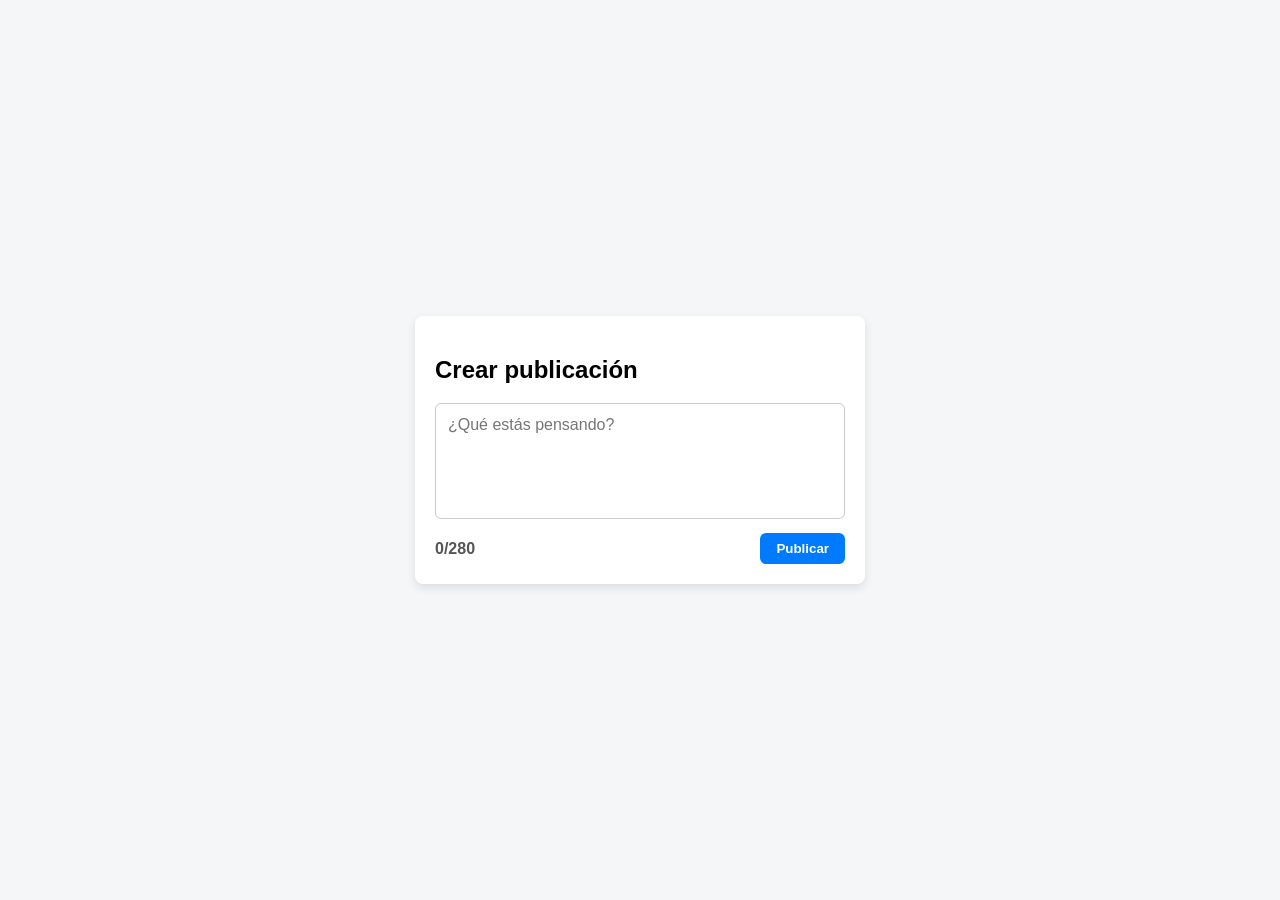
<file: ejercicio 1/index.html>
<!DOCTYPE html>
<html lang="en">
<head>
    <meta charset="UTF-8">
    <meta name="viewport" content="width=device-width, initial-scale=1.0">
    <title>Comentario con limite </title>
    <link rel="stylesheet" href="styles.css">
    <script src="app.js" defer></script>
</head>
<body>
    <main class="container">
    <h2>Crear publicación</h2>
    <textarea 
      id="comentario" 
      placeholder="¿Qué estás pensando?" 
      maxlength="280"
      rows="5"
    ></textarea>

    <div class="footer-comentario">
      <!-- CONTADOR: Iniciará dinámicamente en 0/280 -->
      <span id="contador">0/280</span>
      
      <button id="btnPublicar">Publicar</button>
    </div>
  </main>
    
</body>
</html>
</file>
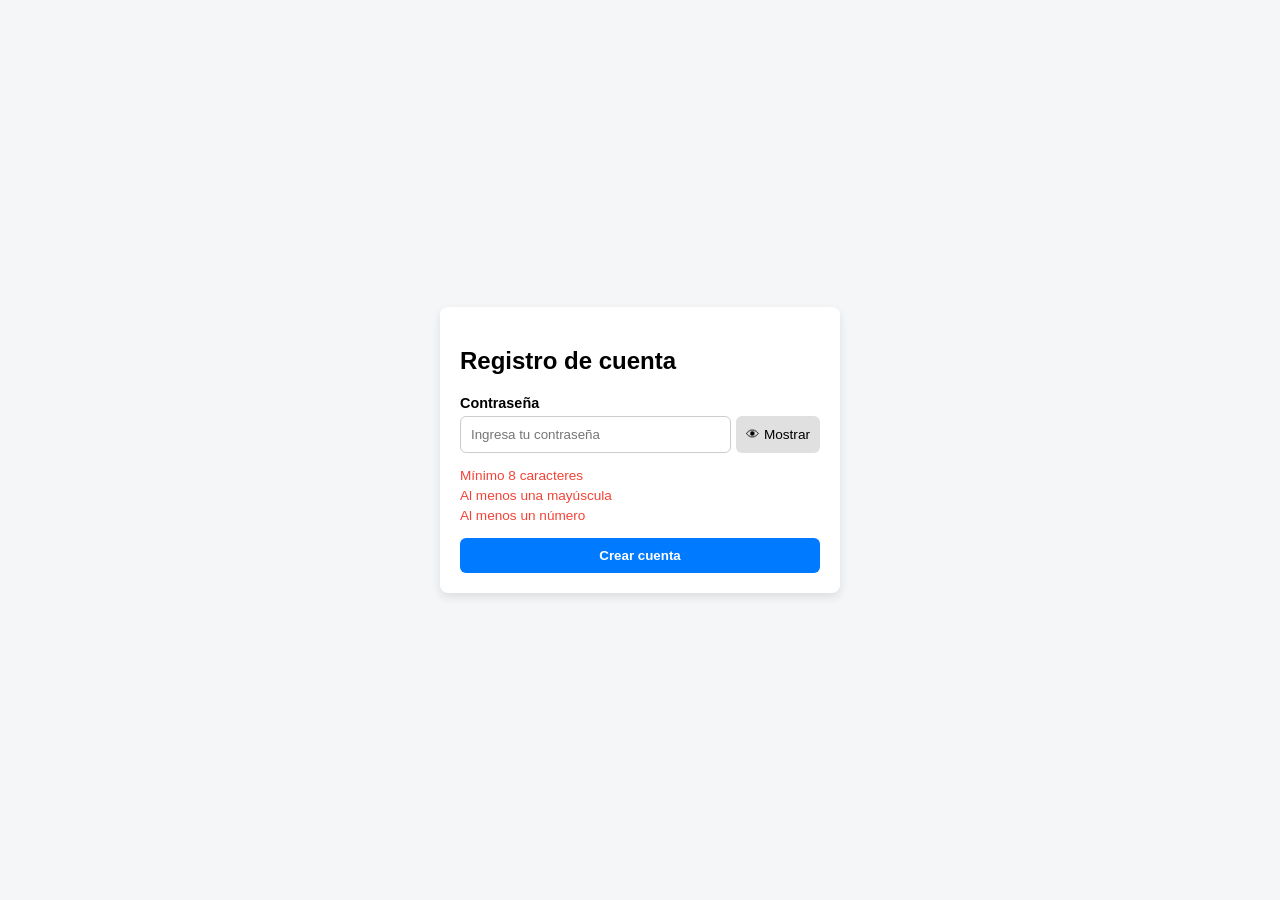
<file: ejercicio 2/index.html>
<!DOCTYPE html>
<html lang="en">
<head>
    <meta charset="UTF-8">
    <meta name="viewport" content="width=device-width, initial-scale=1.0">
    <title>Contraseña segura</title>
    <link rel="stylesheet" href="styles.css">
    <script src="app.js" defer ></script>
</head>
<body>
    <main class="container">
    <h2>Registro de cuenta</h2>
    
    <form id="formRegistro">
      <div class="input-group">
        <label for="password">Contraseña</label>
        <div class="password-wrapper">
          <input type="password" id="password" placeholder="Ingresa tu contraseña">
          <button type="button" id="btnToggle">👁 Mostrar</button>
        </div>
      </div>

      <!-- Lista de requisitos -->
      <ul class="requisitos-list">
        <li id="req-longitud" class="invalido">Mínimo 8 caracteres</li>
        <li id="req-mayuscula" class="invalido">Al menos una mayúscula</li>
        <li id="req-numero" class="invalido">Al menos un número</li>
      </ul>

      <button type="submit" id="btnSubmit">Crear cuenta</button>
    </form>
    
    <p id="mensajeExito" class="oculto">¡Cuenta creada con éxito!</p>
  </main>
</body>
</html>
</file>
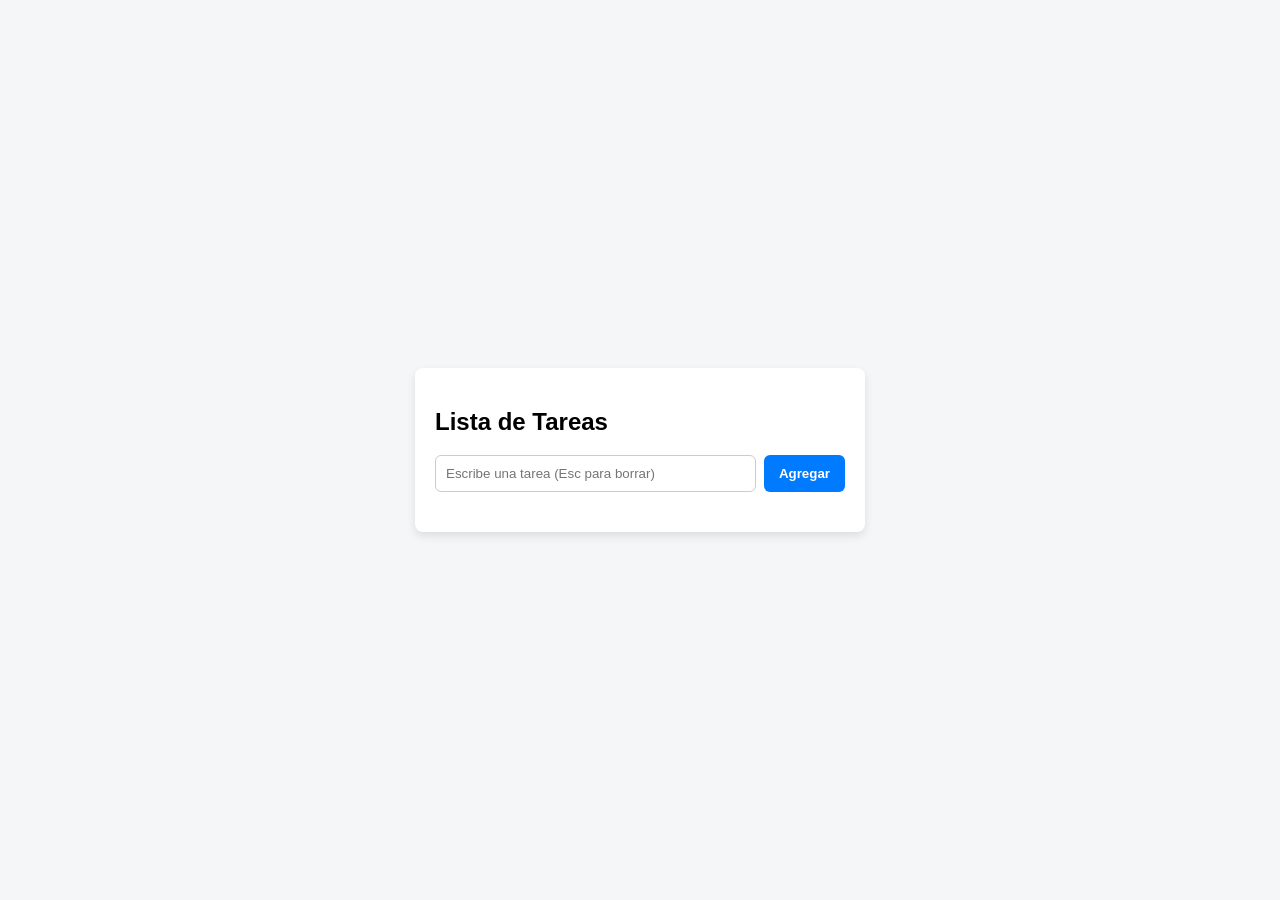
<file: ejercicio 3/index.html>
<!DOCTYPE html>
<html lang="en">
<head>
    <meta charset="UTF-8">
    <meta name="viewport" content="width=device-width, initial-scale=1.0">
    <title>Lista</title>
    <link rel="stylesheet" href="styles.css">
    <script src="app.js" defer></script>
</head>
<body>
    <main class="container">
    <h2>Lista de Tareas</h2>
    
    <form id="formTarea">
      <div class="input-group">
        <input 
          type="text" 
          id="inputTarea" 
          placeholder="Escribe una tarea (Esc para borrar)" 
          autocomplete="off"
        >
        <button type="submit" id="btnAgregar">Agregar</button>
      </div>
    </form>

    <!-- Lista donde se agregarán dinámicamente las tareas -->
    <ul id="listaTareas" class="lista-tareas"></ul>
  </main>
    
</body>
</html>
</file>
<file: ejercicio 1/styles.css>
* {
  box-sizing: border-box;
  font-family: Arial, sans-serif;
}

body {
  display: flex;
  justify-content: center;
  align-items: center;
  min-height: 100vh;
  background-color: #f4f6f8;
  margin: 0;
}

.container {
  background: #ffffff;
  padding: 20px;
  border-radius: 8px;
  box-shadow: 0 4px 10px rgba(0, 0, 0, 0.1);
  width: 100%;
  max-width: 450px;
}

textarea {
  width: 100%;
  padding: 12px;
  border: 1px solid #ccc;
  border-radius: 6px;
  resize: none;
  font-size: 1rem;
  outline: none;
}

textarea:focus {
  border-color: #007bff;
}

.footer-comentario {
  display: flex;
  justify-content: space-between;
  align-items: center;
  margin-top: 10px;
}


#contador {
  font-weight: bold;
  color: #555555; 
  transition: color 0.2s ease;
}


#contador.alerta-naranja {
  color: #ff9800; 
}

#contador.limite-rojo {
  color: #f44336; 
}

button {
  background-color: #007bff;
  color: white;
  border: none;
  padding: 8px 16px;
  border-radius: 6px;
  cursor: pointer;
  font-weight: bold;
}

button:disabled {
  background-color: #cccccc;
  cursor: not-allowed;
}
</file>
<file: ejercicio 2/styles.css>
* {
  box-sizing: border-box;
  font-family: Arial, sans-serif;
}

body {
  display: flex;
  justify-content: center;
  align-items: center;
  min-height: 100vh;
  background-color: #f4f6f8;
  margin: 0;
}

.container {
  background: #ffffff;
  padding: 20px;
  border-radius: 8px;
  box-shadow: 0 4px 10px rgba(0, 0, 0, 0.1);
  width: 100%;
  max-width: 400px;
}

.input-group {
  margin-bottom: 15px;
}

label {
  display: block;
  margin-bottom: 5px;
  font-weight: bold;
  font-size: 0.9rem;
}

.password-wrapper {
  display: flex;
  gap: 5px;
}

input[type="password"],
input[type="text"] {
  flex: 1;
  padding: 10px;
  border: 1px solid #ccc;
  border-radius: 6px;
  outline: none;
}

#btnToggle {
  background-color: #e0e0e0;
  border: none;
  padding: 0 10px;
  border-radius: 6px;
  cursor: pointer;
  font-size: 0.85rem;
}

.requisitos-list {
  list-style: none;
  padding: 0;
  margin: 15px 0;
  font-size: 0.85rem;
}

.requisitos-list li {
  margin-bottom: 5px;
  color: #f44336; 
  transition: color 0.2s ease;
}


.requisitos-list li.valido {
  color: #4CAF50; 
}

#btnSubmit {
  width: 100%;
  background-color: #007bff;
  color: white;
  border: none;
  padding: 10px;
  border-radius: 6px;
  cursor: pointer;
  font-weight: bold;
}

#btnSubmit:hover {
  background-color: #0056b3;
}

.oculto {
  display: none;
}

#mensajeExito {
  margin-top: 15px;
  color: #4CAF50;
  font-weight: bold;
  text-align: center;
}
</file>
<file: ejercicio 3/styles.css>
* {
  box-sizing: border-box;
  font-family: Arial, sans-serif;
}

body {
  display: flex;
  justify-content: center;
  align-items: center;
  min-height: 100vh;
  background-color: #f4f6f8;
  margin: 0;
}

.container {
  background: #ffffff;
  padding: 20px;
  border-radius: 8px;
  box-shadow: 0 4px 10px rgba(0, 0, 0, 0.1);
  width: 100%;
  max-width: 450px;
}

.input-group {
  display: flex;
  gap: 8px;
  margin-bottom: 20px;
}

input[type="text"] {
  flex: 1;
  padding: 10px;
  border: 1px solid #ccc;
  border-radius: 6px;
  outline: none;
}

button {
  background-color: #007bff;
  color: white;
  border: none;
  padding: 10px 15px;
  border-radius: 6px;
  cursor: pointer;
  font-weight: bold;
}

button:hover {
  background-color: #0056b3;
}

.lista-tareas {
  list-style: none;
  padding: 0;
  margin: 0;
}

.lista-tareas li {
  display: flex;
  justify-content: space-between;
  align-items: center;
  padding: 10px;
  border-bottom: 1px solid #eee;
  background-color: #fafafa;
  margin-bottom: 5px;
  border-radius: 4px;
}

/* Estilo para tachar la tarea completada */
.lista-tareas li.completada .texto-tarea {
  text-decoration: line-through;
  color: #888;
}

.acciones {
  display: flex;
  gap: 5px;
}

.btn-completar,
.btn-eliminar {
  border: none;
  padding: 5px 8px;
  border-radius: 4px;
  cursor: pointer;
}

.btn-completar {
  background-color: #28a745;
  color: white;
}

.btn-eliminar {
  background-color: #dc3545;
  color: white;
}
</file>
